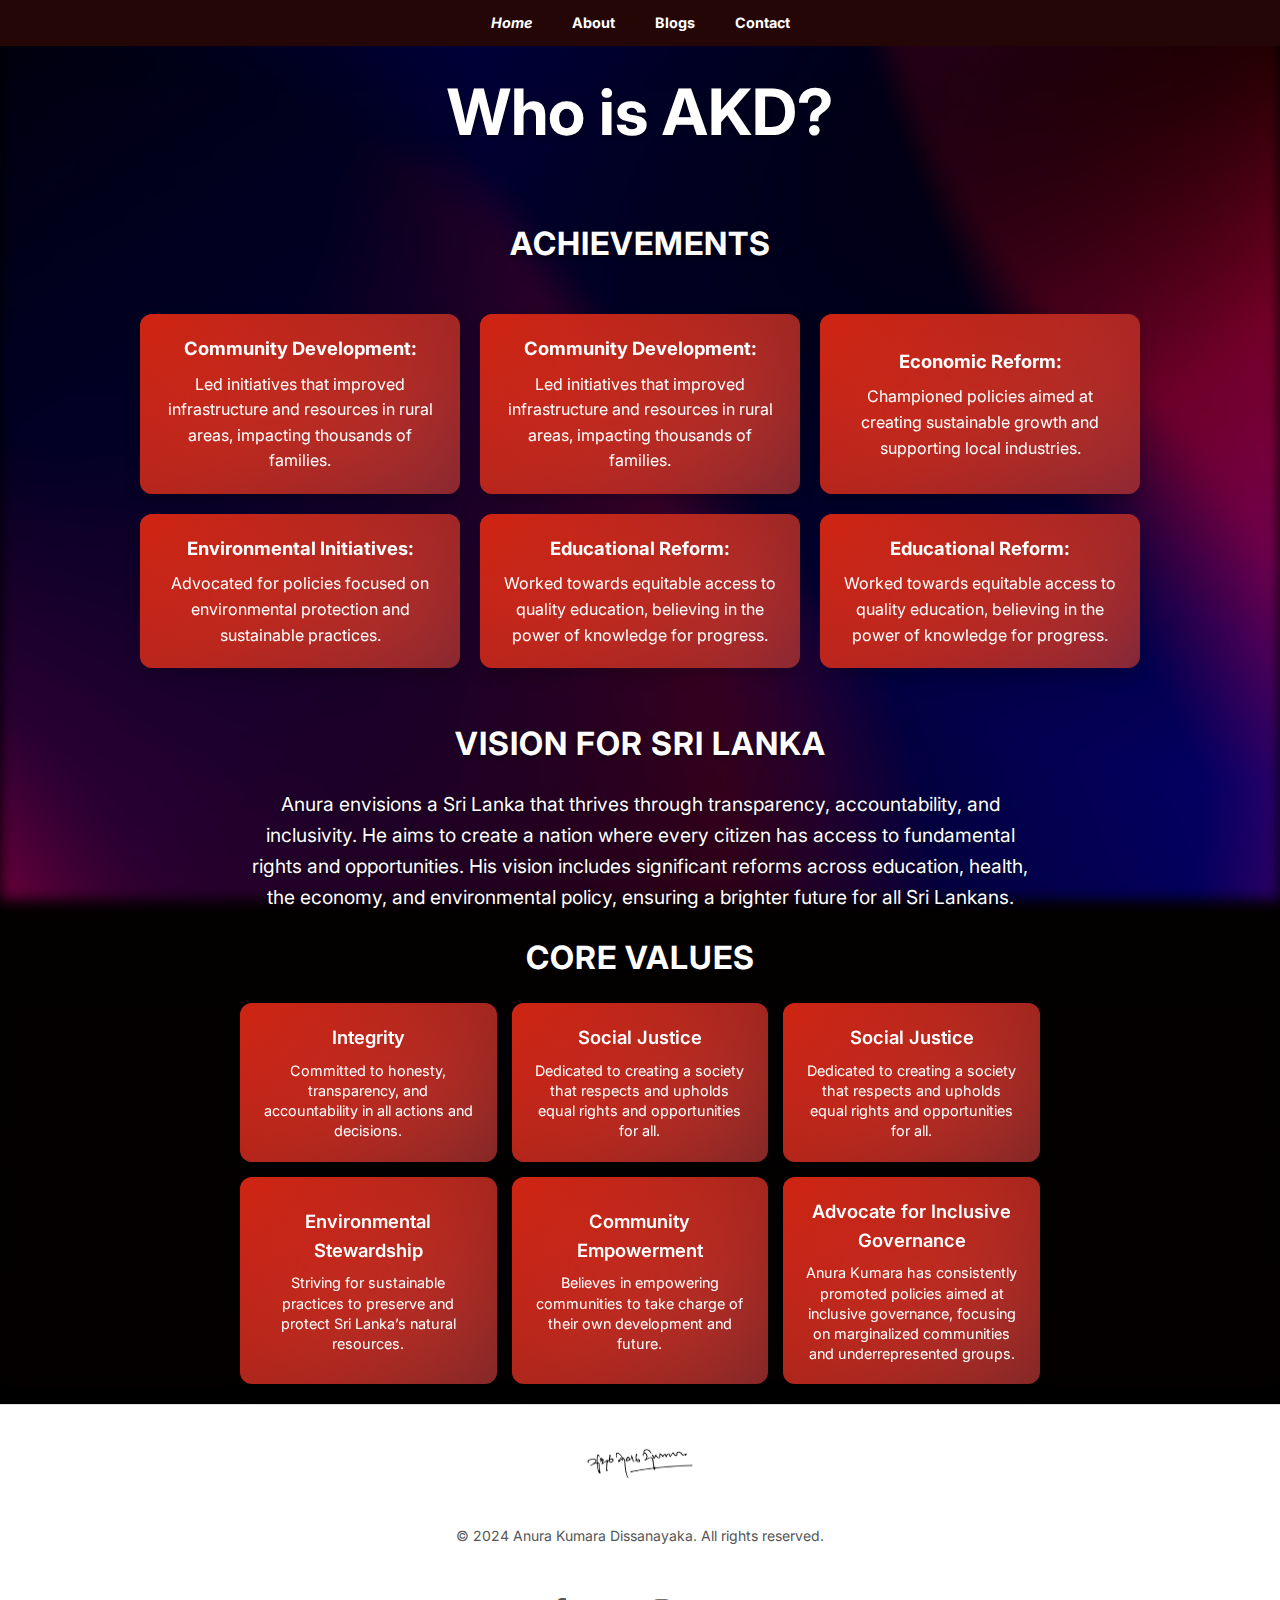
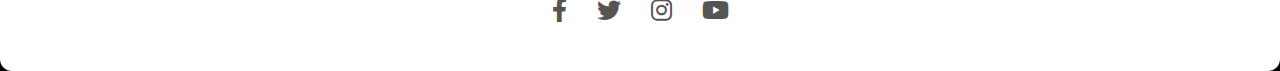
<file: About.html>
<!DOCTYPE html>
<html lang="en">
  <head>
    <meta charset="UTF-8" />
    <meta name="viewport" content="width=device-width, initial-scale=1.0" />
    <title>About Anura Kumara Dissanayaka</title>
    <link
      href="https://fonts.googleapis.com/css2?family=Poppins:wght@400;600&display=swap"
      rel="stylesheet"
    />
    <link
      href="https://cdnjs.cloudflare.com/ajax/libs/font-awesome/6.0.0-beta3/css/all.min.css"
      rel="stylesheet"
    />
    <link rel="stylesheet" href="style.css" />
  </head>
  <body>
    <div id="body">
      <nav>
        <ul class="menu-list">
          <li><a href="index.html">Home</a></li>
          <li><a href="About.html">About</a></li>
          <li><a href="Blog.html">Blogs</a></li>
          <li><a href="Contact.html">Contact</a></li>
        </ul>
      </nav>

      <!-- Hero Section -->
      <section class="anura-hero about-hero">
        <div class="anura-hero-content">
          <h1>Who is AKD?</h1>
        </div>
      </section>

      <!-- Achievements Section -->
      <section id="anura-achievements" class="anura-achievements">
        <div class="anura-container">
          <h2 class="anura-section-title">Achievements</h2>
          <ul>
            <li>
              <strong>Community Development:</strong> Led initiatives that
              improved infrastructure and resources in rural areas, impacting
              thousands of families.
            </li>
            <li>
              <strong>Community Development:</strong> Led initiatives that
              improved infrastructure and resources in rural areas, impacting
              thousands of families.
            </li>
            <li>
              <strong>Economic Reform:</strong> Championed policies aimed at
              creating sustainable growth and supporting local industries.
            </li>
            <li>
              <strong>Environmental Initiatives:</strong> Advocated for policies
              focused on environmental protection and sustainable practices.
            </li>
            <li>
              <strong>Educational Reform:</strong> Worked towards equitable
              access to quality education, believing in the power of knowledge
              for progress.
            </li>
            <li>
              <strong>Educational Reform:</strong> Worked towards equitable
              access to quality education, believing in the power of knowledge
              for progress.
            </li>
          </ul>
        </div>
      </section>

      <!-- Vision Section -->
      <section id="anura-vision">
        <div class="anura-container">
          <h2 class="anura-section-title">Vision for Sri Lanka</h2>
          <p>
            Anura envisions a Sri Lanka that thrives through transparency,
            accountability, and inclusivity. He aims to create a nation where
            every citizen has access to fundamental rights and opportunities.
            His vision includes significant reforms across education, health,
            the economy, and environmental policy, ensuring a brighter future
            for all Sri Lankans.
          </p>
        </div>
      </section>

      <!-- Core Values Section -->
      <section id="anura-values">
        <div class="anura-container">
          <h2 class="anura-section-title">Core Values</h2>
          <div class="anura-values-grid">
            <div class="anura-value-item">
              <h3>Integrity</h3>
              <p>
                Committed to honesty, transparency, and accountability in all
                actions and decisions.
              </p>
            </div>
            <div class="anura-value-item">
              <h3>Social Justice</h3>
              <p>
                Dedicated to creating a society that respects and upholds equal
                rights and opportunities for all.
              </p>
            </div>
            <div class="anura-value-item">
              <h3>Social Justice</h3>
              <p>
                Dedicated to creating a society that respects and upholds equal
                rights and opportunities for all.
              </p>
            </div>
            <div class="anura-value-item">
              <h3>Environmental Stewardship</h3>
              <p>
                Striving for sustainable practices to preserve and protect Sri
                Lanka’s natural resources.
              </p>
            </div>
            <div class="anura-value-item">
              <h3>Community Empowerment</h3>
              <p>
                Believes in empowering communities to take charge of their own
                development and future.
              </p>
            </div>
            <div class="anura-value-item">
              <h3>Advocate for Inclusive Governance</h3>
              <p>
                Anura Kumara has consistently promoted policies aimed at
                inclusive governance, focusing on marginalized communities and
                underrepresented groups.
              </p>
            </div>
          </div>
        </div>
      </section>
    </div>
    <footer class="footer">
      <div class="npp-logo footer-logo">
        <img src="Anura_Kumara_Dissanayake_Signature.svg.png" alt="NPP Logo" />
      </div>
      <p>&copy; 2024 Anura Kumara Dissanayaka. All rights reserved.</p>
      <div class="social-icons">
        <a href="#"><i class="fab fa-facebook-f"></i></a>
        <a href="#"><i class="fab fa-twitter"></i></a>
        <a href="#"><i class="fab fa-instagram"></i></a>
        <a href="#"><i class="fab fa-youtube"></i></a>
      </div>
    </footer>
  </body>
</html>
</file>
<file: style.css>
/* Import Google Fonts */
@import url("https://fonts.googleapis.com/css2?family=Inter:wght@400;600;700&display=swap");

/* Define CSS variables */
:root {
  --maroon: #9e0000;
  --light-bg: #ffffff;
  --white: #000000;
  --transparent-black: rgba(158, 2, 2, 0.5);
}

/* Global Styles */
* {
  margin: 0;
  padding: 0;
  list-style-type: none;
}

/* Compact Navbar Styling */
nav {
  background-color: #5f0900; /* Dark maroon color */
  overflow-x: auto; /* Enable horizontal scrolling */
  white-space: nowrap; /* Prevent items from wrapping */
}

.menu-list {
  list-style: none;
  display: flex;
  justify-content: center;
  gap: 8px; /* Reduced gap for compact spacing */
  padding: 0;
  margin: 0;
}

.menu-list li {
  margin: 0;
}

.menu-list a {
  color: #ffffff; /* White text */
  text-decoration: none;
  font-weight: bold;
  padding: 4px 6px; /* Smaller padding for shorter rectangles */
  font-size: 0.85rem; /* Slightly smaller font size for compact look */
  transition: color 0.3s ease;
}

.menu-list a:hover {
  color: #ffc107; /* Golden hover color */
}

/* Body Styling */
body {
  font-family: "Inter", sans-serif;
  color: var(--light-bg);
  background: rgb(0, 0, 0); /* Dark background for full coverage */
  overflow-x: hidden;
  line-height: 1.6; /* For better readability */
}

h1,
h2 {
  text-shadow: 2px 2px 5px rgba(0, 0, 0, 0.3);
}

/* Menu List Styling */
.menu-list {
  top: 0%;
  background-color: #250606; /* Dark background color */
  padding: 10px 15px; /* Padding around the navbar */
  display: flex; /* Flexbox layout */
  justify-content: center; /* Center items horizontally */
  align-items: center; /* Center items vertically */
  z-index: 100; /* Ensure it stays above other content */
  gap: 15px; /* Space between items */
  margin: 0; /* Remove default margin */
}

/* Link Styles */
.menu-list a {
  text-decoration: none; /* No underline */
  color: white; /* Text color */
  font-size: 0.9rem; /* Font size */
  transition: color 0.3s ease; /* Smooth color transition */
}

.menu-list a:hover {
  color: lightgray; /* Change color on hover */
}

.contact-details {
  position: absolute;
  top: 10px;
  right: 40px;
  color: #ffcccb;
}

/* Social Media Icons */
.social-icons a {
  margin: 0 5px;
}

.social-icons img {
  width: 20px;
  height: 20px;
  transition: transform 0.3s ease;
}

.social-icons img:hover {
  transform: scale(1.1);
}

/* Hero Section */
.hero {
  position: relative;
  height: 100vh; /* Full viewport height */
  background: url("1725544780122.jpg") center center / cover no-repeat fixed; /* Parallax background image */
  display: flex;
  align-items: center;
  justify-content: center;
  text-align: center;
  color: white;
  padding: 0 30px;
  font-family: "Inter", sans-serif;
  overflow: hidden; /* Hide overflow for effects */
}

/* Gradient Overlay hero */
.hero::before {
  content: "";
  position: absolute;
  top: 0;
  left: 0;
  width: 100%;
  height: 100%;
  background: linear-gradient(
    17deg,
    rgba(0, 0, 0, 0.85),
    rgba(161, 11, 0, 0.7)
  ); /* Soft gradient */
  z-index: 1;
}

/* Content Styling a vision for tomorrow */
.hero-content {
  position: relative;
  z-index: 2;
  max-width: 900px;
}

/* Hero Section */
.hero {
  display: flex; /* Use Flexbox for alignment */
  justify-content: center; /* Center horizontally */
  align-items: center; /* Center vertically */
  height: 100vh; /* Full viewport height */
  text-align: center; /* Center text within the container */
}

/* Typing Effect */
.hero h1 {
  font-size: 4.5rem;
  font-weight: 900;
  margin-bottom: 1rem;
  color: #ffffff;
  text-shadow: 2px 4px 8px rgba(0, 0, 0, 0.4);
  overflow: hidden; /* Ensures text doesn't overflow during animation */
  white-space: nowrap; /* Prevents text from wrapping */
  border-right: 0.15em solid #ffffff; /* Cursor style */
  animation: typing 3s steps(40, end) forwards,
    blink-caret 0.75s step-end infinite;
}

/* Typing animation */
@keyframes typing {
  from {
    width: 0;
  }
  to {
    width: 119.5%; /* Adjusted width for full text */
  }
}

/* Cursor blink animation */
@keyframes blink-caret {
  50% {
    border-color: transparent;
  }
}

/* Call-to-Action Button */
.cta-button {
  padding: 15px 40px;
  background-color: #a00000; /* Deeper maroon for button */
  color: #fff;
  border-radius: 50px; /* Rounded pill-shaped button */
  text-decoration: none;
  font-size: 1.2rem;
  box-shadow: 0 8px 15px rgba(0, 0, 0, 0.2); /* Button shadow */
  transition: background-color 0.3s ease, transform 0.3s ease;
}

.cta-button:hover {
  background-color: #8a0000; /* Darker maroon on hover */
  transform: scale(1.1); /* Slight hover scaling */
}

/* Attribute Selectors */
a[href^="https"] {
  color: #4a90e2;
}
img[alt$="logo"] {
  border: 1px solid #ccc;
}

/* Child Combinator */
.menu-list > li {
  padding: 0 8px;
}

/* Structural Selectors */
.menu-list li:first-child {
  font-style: italic;
}
.menu-list li:last-child {
  font-weight: bold;
}

/* Negation Pseudo-Class */
.menu-list li:not(:first-child) {
  padding-left: 5px;
}

/* Nth Pseudo-Class */
.menu-list li:nth-child(2) {
  color: #ffcccb;
}

/* Validity Pseudo-Class for Forms */
input:valid {
  border-color: green;
}
input:invalid {
  border-color: red;
}

/* Relational Selector */
h2 + p {
  margin-top: 10px;
}

/* Projects Section */
#projects {
  background: url("Love and Liberty.jpg") no-repeat center center; /* Add your background image */
  background-size: cover; /* Ensure the background image covers the entire area */
  color: var(--maroon); /* Use theme color */
  padding: 50px 0; /* Space above and below the content */
  text-align: center; /* Center the text */
  overflow: hidden; /* Prevents overflow of content */
  position: relative; /* Required for any absolute positioning within this section */
}


/* Project Grid */
.project-grid {
  display: flex;
  justify-content: center;
  align-items: stretch; /* Makes cards the same height if they have different content */
  gap: 30px;
  flex-wrap: wrap;
  padding: 20px; /* Adds padding around the grid for spacing within the container */
}

/* Project Card */
.project-card {
  background: url("Netflix.jpg") no-repeat center center;
  background-size: cover;
  padding: 20px;
  border-radius: 10px;
  margin: 10px;
  box-shadow: 0 4px 10px rgba(174, 0, 0, 0.1);
  transition: transform 0.3s ease, box-shadow 0.3s ease;
  flex-basis: 300px; /* Allows for responsive resizing */
  max-width: 300px; /* Ensures cards don't exceed this width */
  min-height: 250px; /* Ensures consistent height for cards */
  text-align: center;
  border: 2px solid var(--light-bg);
  color: #ffffff;
  display: flex;
  flex-direction: column;
  justify-content: space-between; /* Aligns content within card */
  overflow: hidden;
}

/* Hover Effects */
.project-card:hover {
  transform: scale(1.05); /* Slight scaling on hover for effect */
  box-shadow: 0 6px 15px rgba(174, 0, 0, 0.2); /* Enhances shadow on hover */
}

/* Video Styling for Consistency */
.project-card iframe {
  margin-top: 10px; /* Space above video for text readability */
  width: 100%;
  height: 150px; /* Set consistent iframe height */
  border-radius: 8px; /* Matches card rounding */
}

/* main Footer home */
.footer {
  background-color: #ffffff;
  padding: 40px;
  display: flex;
  flex-direction: column;
  align-items: center;
  text-align: center;
  border-top: 1px solid #e0e0e0;
  box-shadow: 0 -2px 10px rgba(0, 0, 0, 0.1); /* Shadows */
}

.footer .footer-container {
  max-width: 1200px;
  display: grid;
  grid-template-columns: repeat(3, 1fr);
  gap: 30px;
  width: 100%;
  justify-items: center;
}

.footer h4 {
  font-weight: 700;
  margin-bottom: 15px;
  color: #333;
  font-size: 18px;
}

.footer p,
.footer a {
  font-size: 14px;
  color: #555;
  text-decoration: none;
  transition: color 0.3s ease; /* Transitions */
}

.footer a:hover {
  color: #d32f2f;
  text-decoration: underline;
}

.footer .contact-info,
.footer .resources,
.footer .helpful-links {
  margin-bottom: 30px;
}

.footer .social-icons {
  margin-top: 30px;
  display: flex;
  justify-content: center;
}

.footer .social-icons a {
  margin: 0 15px;
  font-size: 24px;
  color: #555;
  transition: color 0.3s ease, transform 0.3s ease; /* Transitions */
}

.footer .social-icons a:hover {
  color: #d32f2f;
  transform: scale(1.1); /* Transforms */
}

/* NPP Logo */
.footer .npp-logo {
  margin-bottom: 20px;
}

.footer .footer-logo img {
  width: 120px;
  height: auto;
}

/* Copyright Text */
.footer .copyright {
  font-size: 12px;
  margin-top: 20px;
  color: #777;
  text-align: center;
}

#policies {
  padding: 40px 20px; /* Adjusted padding */
  background: linear-gradient(
    135deg,
    rgba(128, 0, 0, 1),
    rgb(0, 0, 0),
    rgb(165, 0, 0)
  ); /* Top-notch gradient */
  display: flex; /* Use flexbox for card layout */
  flex-wrap: wrap; /* Allow cards to wrap */
  justify-content: center; /* Center align cards */
  border-radius: 10px; /* Smooth edges of the section */
}

.policy-category {
  background: #3d0000; /* White background for contrast */
  margin: 20px; /* Added margin for spacing */
  padding: 20px; /* Slightly adjusted padding */
  border-radius: 10px; /* Smooth corners */
  box-shadow: 0 6px 15px rgba(0, 0, 0, 0.15); /* Subtle shadow */
  transition: transform 0.3s, box-shadow 0.3s; /* Transition for hover effect */
  width: 280px; /* Fixed width */
  text-align: center; /* Center text within cards */
  cursor: pointer; /* Change cursor to pointer */
  position: relative; /* For pseudo-elements */
  overflow: hidden; /* Prevent overflow */
}

.policy-category::before {
  content: ""; /* Pseudo-element for decorative effect */
  position: absolute;
  top: 0;
  left: 0;
  right: 0;
  bottom: 0;
  background: rgba(154, 76, 76, 0.15); /* Light maroon overlay */
  opacity: 0; /* Start hidden */
  transition: opacity 0.3s; /* Transition for overlay */
  z-index: 0; /* Send overlay behind content */
}

.policy-category:hover::before {
  opacity: 1; /* Show overlay on hover */
}

.policy-image {
  max-width: 100%; /* Ensure image fits within card */
  height: auto; /* Maintain aspect ratio */
  border-radius: 5px; /* Rounded image edges */
  margin-bottom: 15px; /* Space below the image */
  z-index: 1; /* Bring image above overlay */
  position: relative; /* Keep image in proper stacking context */
}

.policy-category:hover {
  transform: translateY(-8px); /* Lift effect on hover */
  box-shadow: 0 10px 30px rgba(0, 0, 0, 0.3); /* Deeper shadow on hover */
}

.policy-link {
  display: inline-block; /* Ensure button displays correctly */
  margin-top: 15px; /* Space above the button */
  padding: 10px 20px; /* Padding for button */
  background-color: var(--maroon); /* Use AKD theme color for buttons */
  color: white; /* White text */
  text-decoration: none; /* Remove underline */
  border-radius: 5px; /* Rounded button edges */
  transition: background-color 0.3s, transform 0.3s; /* Transition for button hover */
  z-index: 1; /* Bring button above overlay */
  position: relative; /* Keep button in proper stacking context */
}

.policy-link:hover {
  background-color: rgba(128, 0, 0, 1); /* Darker shade on hover */
  transform: scale(1.05); /* Slightly enlarge on hover */
}

.blog-background {
  position: relative;
  min-height: 100vh; /* Ensure it takes up the full viewport height */
  overflow: hidden; /* Prevents content from going beyond the edges */
}

.blog-background::before {
  content: "";
  position: absolute;
  top: 0;
  left: 0;
  right: 0;
  bottom: 0;
  background: linear-gradient(rgba(0, 0, 0, 0.5), rgba(9, 0, 0, 0.5)),
    url("pexels-codioful-7135037.jpg") no-repeat center center fixed;
  background-size: cover;
  filter: blur(7px);
  z-index: -1; /* Keep it behind other content */
}

/* Blog Content Styling */
.blog-content {
  max-width: 1200px;
  margin: 40px auto;
  padding: 20px;
  display: flex;
  flex-wrap: wrap;
  gap: 20px;
  justify-content: center;
  align-items: stretch;
}

/* Card Styling */
.card {
  background: linear-gradient(170deg, #d22412, rgba(170, 54, 54, 0.7));
  border-radius: 15px; /* Slightly more rounded corners */
  padding: 20px; /* Increased padding for a spacious feel */
  color: #ffffff;
  width: calc(
    30% - 30px
  ); /* Responsive three-column layout with more spacing */
  max-width: 400px; /* Adjusted maximum width for better consistency */
  box-shadow: 0 4px 20px rgba(0, 0, 0, 0.3); /* Deeper shadow for a more 3D effect */
  transition: transform 0.3s ease, box-shadow 0.3s ease;
  text-align: left;
  display: flex;
  flex-direction: column;
  justify-content: flex-start; /* Align items to the top */
  height: auto; /* Allow height to be determined by content */
  overflow: hidden; /* Prevents overflow for cleaner edges */
}

/* Card Header */
.card h2 {
  color: #ffffff; /* Golden header color */
  margin-bottom: 15px; /* Increased space below the header */
  font-size: 1.4em; /* Slightly larger for better visibility */
  line-height: 1.2; /* Adjust line height for readability */
}

/* Card Content */
.card p {
  flex-grow: 1; /* Allow text to grow and fill space */
  margin: 10px 0; /* Space between paragraphs */
  line-height: 1.6; /* Improve readability */
}

/* List within Card */
.card ul {
  padding-left: 20px; /* Indentation for list */
  margin-top: 10px; /* Space above the list */
}

.card ul li {
  list-style-type: square; /* Square bullet style */
  margin: 8px 0; /* Increased space between list items */
}

/* Card Hover Effect */
.card:hover {
  transform: translateY(-8px); /* Slightly less pronounced lift on hover */
  box-shadow: 0 12px 30px rgba(0, 0, 0, 0.5); /* Stronger shadow on hover */
}

.link-container {
  margin-top: 10px; /* Space above the link */
  text-align: center;
}

.link-container a {
  color: #e2b100; /* Link color */
  text-decoration: underline; /* Underline for links */
  font-weight: bold; /* Make links bold */
  transition: color 0.3s ease; /* Smooth color transition */
}

.link-container a:hover {
  color: #ffeb3b; /* Change color on hover */
}

/* //aboutpage */
#body {
  position: relative; /* Necessary for absolute positioning of the overlay */
}

#body::before {
  content: "";
  position: absolute;
  top: 0;
  left: 0;
  right: 0;
  bottom: 0;
  background: linear-gradient(rgba(0, 0, 0, 0.5), rgba(9, 0, 0, 0.5)),
    /* Gradient overlay */ url("pexels-codioful-7135037.jpg") no-repeat center
      center fixed; /* Background image */
  background-size: cover; /* Adjusts the background size */
  filter: blur(7px); /* Adjust the blur level as needed */
  z-index: -100; /* Position behind the content */
}

/* Center-align h1, h2, and p elements */

h2,
p {
  margin: 15px 0;
  text-align: center; /* Center text */
  font-size: 1.2em;
}
h1 {
  margin: 15px 0;
  text-align: center; /* Center text */
  font-size: 4em;
}
/* Achievements Section */
.anura-achievements {
  display: flex;
  justify-content: center;
  padding: 25px 0;
}

/* Core Values Grid */
.anura-values-grid {
  display: grid;
  grid-template-columns: repeat(auto-fill, minmax(200px, 1fr));
  gap: 15px; /* Gap between items */
  list-style-type: none; /* Remove default list styling */
  padding: 0; /* Remove padding */
  margin: 0 auto; /* Center grid within the section */
  max-width: 800px; /* Adjust for desired layout width */
}

/* Biography Card */
.anura-biography-card {
  color: rgb(0, 0, 0);
  padding: 20px;
  border-radius: 12px;
  box-shadow: 0 4px 12px rgba(0, 0, 0, 0.2);
  backdrop-filter: blur(8px);
  margin: 20px auto; /* Center card */
  text-align: center; /* Center text */
  width: 100%; /* Full width */
  max-width: 1200px; /* Limit maximum width */
  transition: box-shadow 0.3s ease; /* Smooth shadow transition */
}

.anura-biography-card:hover {
  box-shadow: 0 8px 16px rgba(0, 0, 0, 0.3); /* Elevate card on hover */
}

/* Centering the Achievements Grid */
.anura-achievements ul {
  display: grid;
  grid-template-columns: repeat(auto-fill, minmax(255px, 1fr));
  gap: 20px;
  list-style-type: none;
  padding: 25px 10px 10px;
  margin: 0 auto;
  max-width: 1000px; /* Control the width for centering */
}

.anura-achievements li {
  background: linear-gradient(135deg, #d22412, rgba(170, 54, 54, 0.7));
  color: white;
  padding: 20px;
  border-radius: 12px;
  box-shadow: 0 8px 16px rgba(0, 0, 0, 0.2);
  transition: transform 0.3s ease-in-out, box-shadow 0.3s ease-in-out; /* Smoother transition */
  text-align: center; /* Center text in achievements */
  display: flex;
  flex-direction: column;
  justify-content: center;
  position: relative;
  overflow: hidden;
  backdrop-filter: blur(10px);
}

.anura-achievements li::before {
  content: "";
  position: absolute;
  top: 0;
  left: 0;
  right: 0;
  bottom: 0;
  background: inherit;
  filter: blur(50px);
  z-index: -1;
  border-radius: inherit;
}

.anura-achievements li:hover {
  transform: translateY(-5px);
  box-shadow: 0 12px 24px rgba(0, 0, 0, 0.3);
}

.anura-achievements li strong {
  font-size: 1.15em;
  margin-bottom: 8px;
}

/* Background Blur with Pseudo-element */
.anura-vision::before {
  content: "";
  position: absolute;
  top: 0;
  left: 0;
  width: 100%;
  height: 100%;
  background: inherit; /* Use the same background as the section */
  filter: blur(300px); /* Reduced blur for visibility */
  z-index: -1; /* Behind the content */
}

/* Title Styles */
.anura-section-title {
  text-align: center; /* Center title */
  font-size: 2em; /* Title size */
  margin-bottom: 20px; /* Space below the title */
  font-weight: bold; /* Bold title */
  text-transform: uppercase; /* Uppercase for impact */
  letter-spacing: 1px; /* Add spacing for cleanliness */
  text-shadow: 0 2px 4px rgba(0, 0, 0, 0.5); /* Soft shadow for depth */
}

/* Paragraph Styles */
#anura-vision p {
  font-size: 1.2em; /* Font size for paragraph */
  line-height: 1.6; /* Line height for readability */
  margin: 20px auto; /* Center paragraph with margin */
  max-width: 800px; /* Max width for readability */
  text-shadow: 0 1px 3px rgba(0, 0, 0, 0.5); /* Soft shadow for depth */
}

/* Responsive Adjustments */
@media (max-width: 768px) {
  #anura-vision {
    padding: 40px 15px; /* Adjust padding for smaller screens */
    min-height: 250px; /* Ensure sufficient height on mobile */
  }

  .anura-section-title {
    font-size: 2em; /* Smaller title size on mobile */
  }

  #anura-vision p {
    font-size: 1.1em; /* Slightly smaller font size on mobile */
  }
}

/* Core Values Section Container */
.anura-values {
  display: flex;
  justify-content: center;
  padding: 205px 0;
}

.anura-value-item {
  background: linear-gradient(135deg, #d22412, rgba(170, 54, 54, 0.7));
  color: white;
  padding: 20px;
  border-radius: 12px;
  box-shadow: 0 8px 16px rgba(0, 0, 0, 0.2);
  transition: transform 0.3s ease-in-out, box-shadow 0.3s ease-in-out;
  text-align: center;
  display: flex;
  flex-direction: column;
  justify-content: center;
  position: relative;
  overflow: hidden;
  backdrop-filter: blur(10px); /* Optional for a blur effect */
  max-height: 200px; /* Consistent height */
  overflow: hidden;
  text-overflow: ellipsis;
}

.anura-value-item::before {
  content: "";
  position: absolute;
  top: 0;
  left: 0;
  right: 0;
  bottom: 0;
  background: inherit;
  filter: blur(50px);
  z-index: -1;
  border-radius: inherit;
}

.anura-value-item:hover {
  transform: translateY(-5px);
  box-shadow: 0 12px 24px rgba(0, 0, 0, 0.3);
}

.anura-value-item h3 {
  font-size: 1.15em;
  margin-bottom: 8px;
  font-weight: 600;
}

.anura-value-item p {
  font-size: 0.9em;
  line-height: 1.4;
  margin: 0;
}

/* Footer Styles */
.anura-footer {
  background-color: #222;
  color: white;
  padding: 20px;
  text-align: center; /* Center text in footer */
}

.anura-footer p {
  margin: 0;
}

/* Footer Styles */
footer {
  background: #2d2d2d; /* Dark footer background */
  color: white; /* White text */
  text-align: center; /* Center text */
  padding: 20px; /* Padding for spacing */
  margin-top: 20px; /* Space above footer */
  border-radius: 0 0 12px 12px; /* Rounded corners */
}

/* Footer Section */
.anura-footer {
  background-color: #a83232; /* Footer background color */
  color: white; /* Footer text color */
  text-align: center; /* Center footer text */
  padding: 20px 0; /* Padding for footer */
  background: linear-gradient(
    135deg,
    rgba(121, 0, 0, 0.9),
    rgba(170, 54, 54, 0.7)
  );
}

.anura-footer-logo img {
  max-width: 150px; /* Logo size */
  margin-bottom: 10px; /* Space below logo */
}

.anura-social-icons {
  display: flex; /* Flex layout for social icons */
  justify-content: center; /* Center social icons */
  gap: 15px; /* Space between icons */
  margin-top: 10px; /* Space above icons */
}

.anura-social-icons a {
  color: white; /* Social icon color */
  font-size: 1.5em; /* Icon size */
  transition: color 0.3s; /* Transition for hover effect */
}

.anura-social-icons a:hover {
  color: #ffcc00; /* Gold color on hover */
}

#contact {
  background: linear-gradient(135deg, rgba(0, 0, 0, 0.6), rgba(0, 0, 0, 0.6)),
    url("pexels-codioful-7135037.jpg") no-repeat center center;
  background-size: cover;
  padding: 30px 20px;
  text-align: center;
  color: #fff;
  min-height: 300px;
  display: flex;
  flex-direction: column;
  justify-content: center;
}

#contact form {
  width: 40%; /* Adjusts the width to 80% of the container */
  max-width: 800px; /* Increases the maximum width to make it wider */
  margin: auto;
  display: flex;
  flex-direction: column;
  background: rgba(255, 255, 255, 0.1);
  padding: 30px;
  border-radius: 15px;
  box-shadow: 0 4px 10px rgba(0, 0, 0, 0.2);
}

#contact input,
#contact textarea {
  padding: 15px;
  margin-bottom: 20px;
  border-radius: 30px;
  border: 2px solid #800000;
  transition: border-color 0.3s ease, box-shadow 0.3s ease;
}

#contact input:valid,
#contact textarea:valid {
  border-color: #28a745;
  box-shadow: 0 0 5px rgba(40, 167, 69, 0.5);
}

#contact input:invalid,
#contact textarea:invalid {
  border-color: #dc3545;
  box-shadow: 0 0 5px rgba(220, 53, 69, 0.5);
}

#contact input:focus,
#contact textarea:focus {
  border-color: #ffcccb;
  box-shadow: 0 0 5px rgba(255, 204, 203, 0.5);
}

#contact button {
  background: linear-gradient(135deg, #ffcccb, #ff9999);
  color: #4a1f1f;
  padding: 15px 30px;
  border: none;
  border-radius: 50px;
  font-size: 1.2rem;
  font-weight: bold;
  box-shadow: 0 4px 10px rgba(0, 0, 0, 0.2);
  cursor: pointer;
  transition: background-color 0.3s ease, transform 0.2s ease,
    box-shadow 0.3s ease;
}

#contact button:hover {
  background-color: #f8f8f8;
  transform: translateY(-2px);
  box-shadow: 0 6px 12px rgba(0, 0, 0, 0.3);
}
</file>
